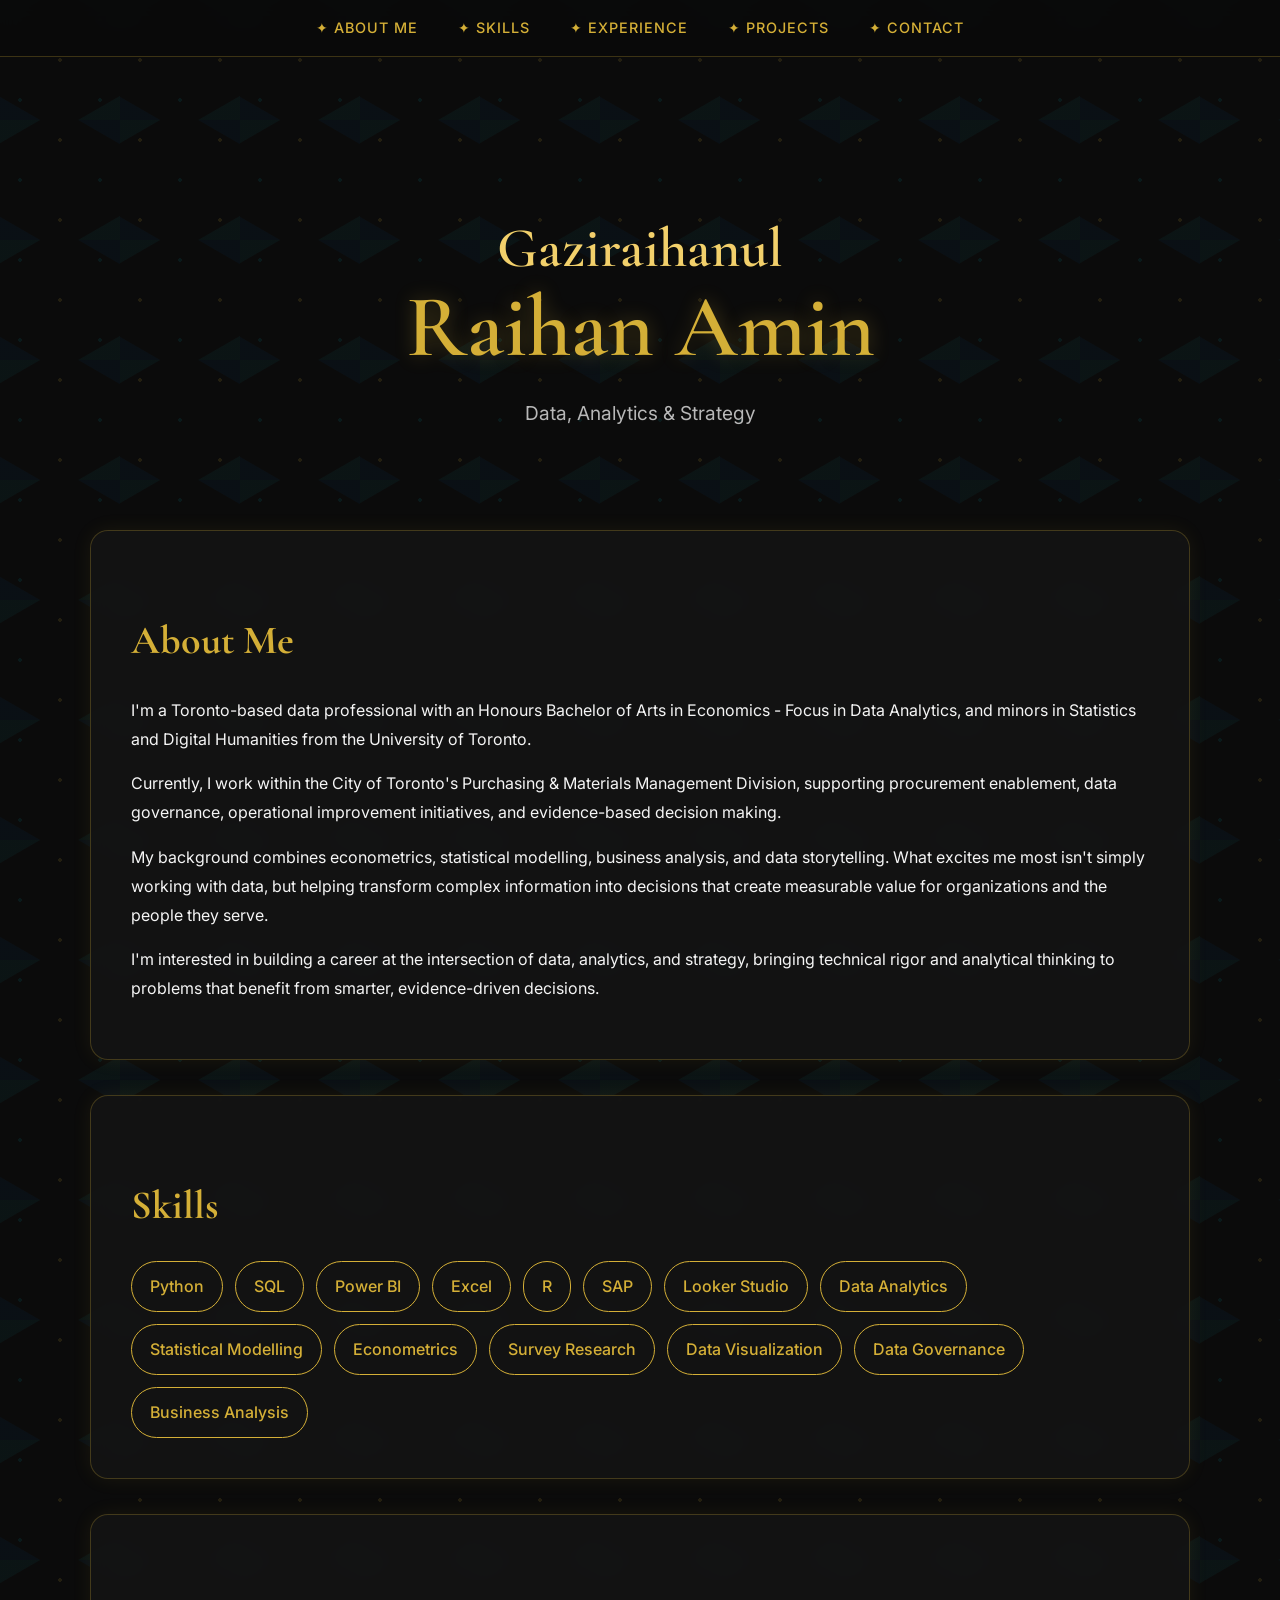
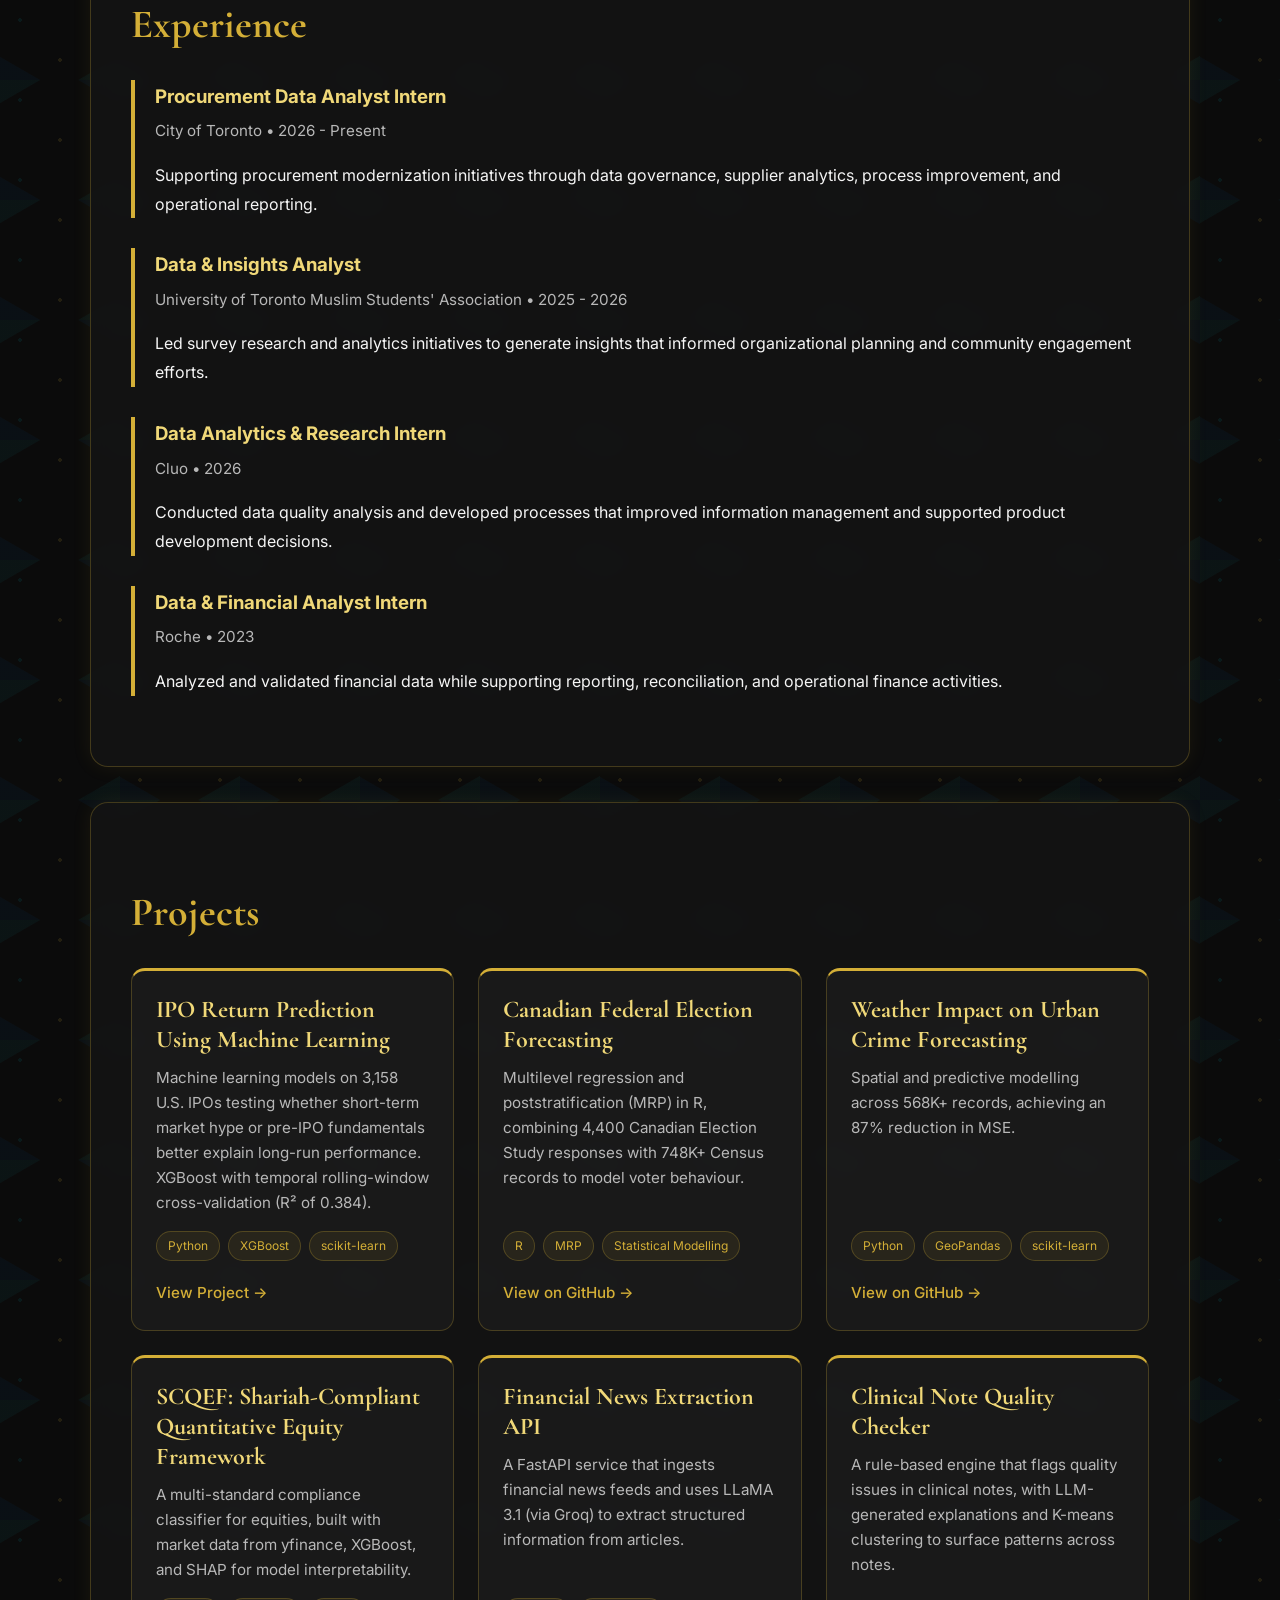
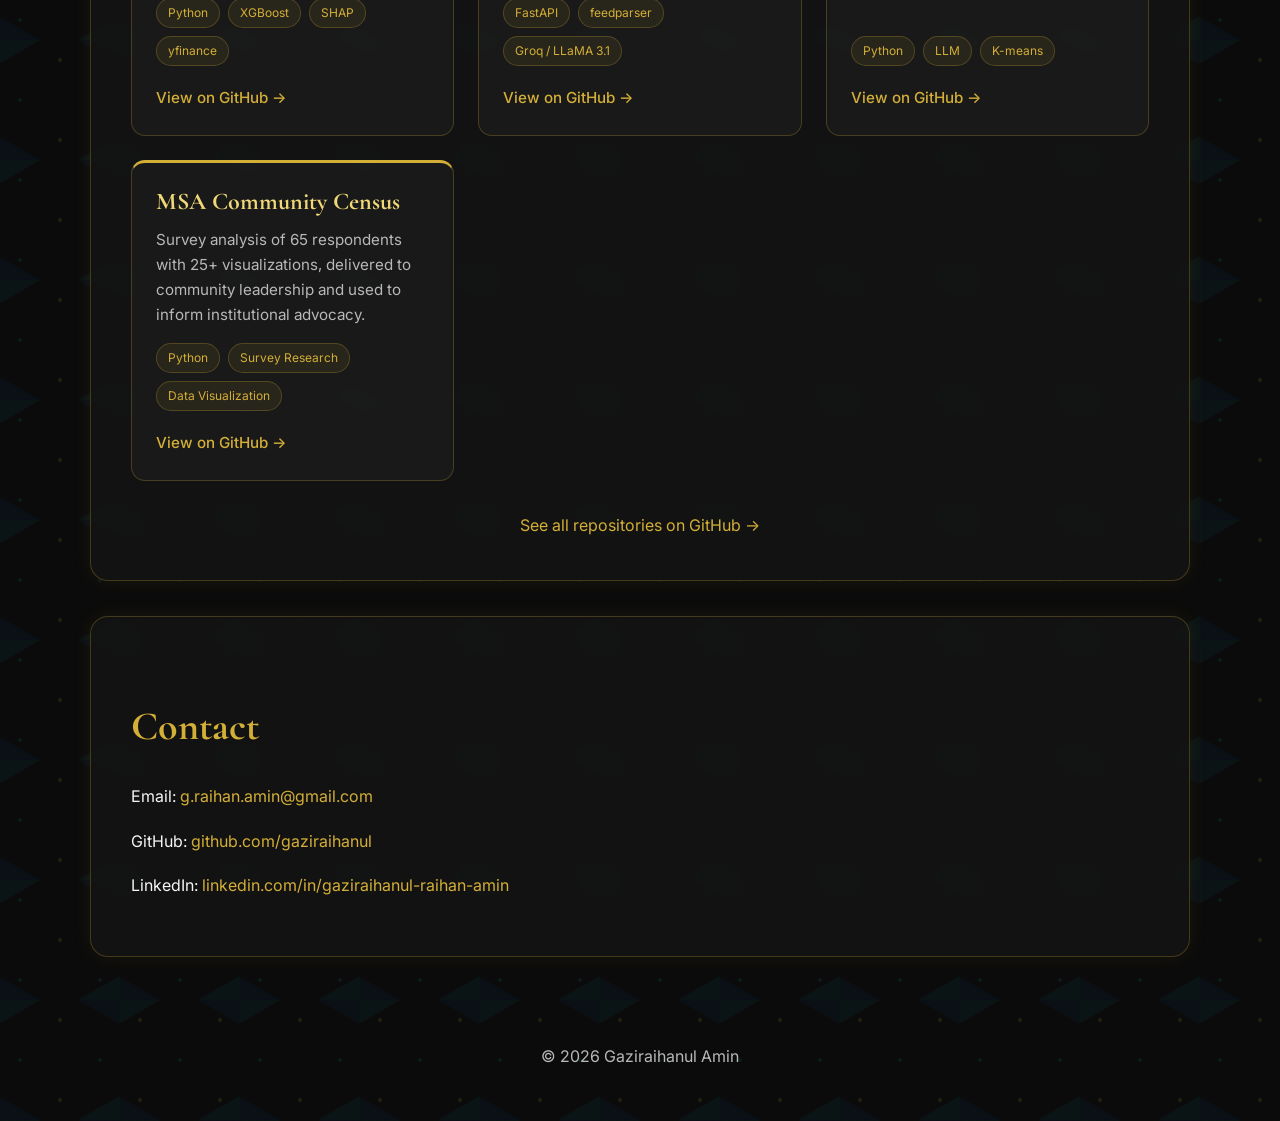
<file: index.html>
<!DOCTYPE html>
<html lang="en">
<head>
    <meta charset="UTF-8">
    <meta name="viewport" content="width=device-width, initial-scale=1.0">
    <title>Gaziraihanul Amin</title>
    <link rel="stylesheet" href="style.css">
</head>
<body>

<nav class="navbar">
    <div class="nav-container">
        <a href="#about">✦ About Me</a>
        <a href="#skills">✦ Skills</a>
        <a href="#experience">✦ Experience</a>
        <a href="#projects">✦ Projects</a>
        <a href="#contact">✦ Contact</a>
    </div>
</nav>

<div class="container">

<header>
    <h1>
        Gaziraihanul
        <span class="preferred-name">Raihan Amin</span>
    </h1>
    <p>Data, Analytics & Strategy</p>
</header>

<section id="about">
    <h2>About Me</h2>

    <p>
        I'm a Toronto-based data professional with an Honours Bachelor of Arts
        in Economics - Focus in Data Analytics, and minors in Statistics and Digital Humanities from the University of Toronto.
    </p>

    <p>
        Currently, I work within the City of Toronto's
        Purchasing & Materials Management Division, supporting procurement enablement,
        data governance, operational improvement initiatives, and evidence-based decision making.
    </p>

    <p>
        My background combines econometrics, statistical modelling,
        business analysis, and data storytelling. What excites me most isn't
        simply working with data, but helping transform complex information into
        decisions that create measurable value for organizations and the people they serve.
    </p>

    <p>
        I'm interested in building a career at the intersection of data,
        analytics, and strategy, bringing technical rigor and analytical thinking
        to problems that benefit from smarter, evidence-driven decisions.
    </p>
</section>

<section id="skills">
    <h2>Skills</h2>

    <div class="skills">
        <span class="skill-tag">Python</span>
        <span class="skill-tag">SQL</span>
        <span class="skill-tag">Power BI</span>
        <span class="skill-tag">Excel</span>
        <span class="skill-tag">R</span>
        <span class="skill-tag">SAP</span>
        <span class="skill-tag">Looker Studio</span>

        <span class="skill-tag">Data Analytics</span>
        <span class="skill-tag">Statistical Modelling</span>
        <span class="skill-tag">Econometrics</span>
        <span class="skill-tag">Survey Research</span>
        <span class="skill-tag">Data Visualization</span>
        <span class="skill-tag">Data Governance</span>
        <span class="skill-tag">Business Analysis</span>
    </div>
</section>

<section id="experience">
    <h2>Experience</h2>

    <div class="project-card">
        <h3>Procurement Data Analyst Intern</h3>
        <p class="meta">City of Toronto • 2026 - Present</p>
        <p>
            Supporting procurement modernization initiatives through data governance,
            supplier analytics, process improvement, and operational reporting.
        </p>
    </div>

    <div class="project-card">
        <h3>Data & Insights Analyst</h3>
        <p class="meta">University of Toronto Muslim Students' Association • 2025 - 2026</p>
        <p>
            Led survey research and analytics initiatives to generate insights
            that informed organizational planning and community engagement efforts.
        </p>
    </div>

    <div class="project-card">
        <h3>Data Analytics & Research Intern</h3>
        <p class="meta">Cluo • 2026</p>
        <p>
            Conducted data quality analysis and developed processes that improved
            information management and supported product development decisions.
        </p>
    </div>

    <div class="project-card">
        <h3>Data & Financial Analyst Intern</h3>
        <p class="meta">Roche • 2023</p>
        <p>
            Analyzed and validated financial data while supporting reporting,
            reconciliation, and operational finance activities.
        </p>
    </div>
</section>

<section id="projects">
    <h2>Projects</h2>

    <div class="project-grid">

        <!-- Machine learning & forecasting -->
        <article class="repo-card">
            <h3>IPO Return Prediction Using Machine Learning</h3>
            <p>
                Machine learning models on 3,158 U.S. IPOs testing whether short-term
                market hype or pre-IPO fundamentals better explain long-run performance.
                XGBoost with temporal rolling-window cross-validation (R² of 0.384).
            </p>
            <div class="tech-tags">
                <span>Python</span><span>XGBoost</span><span>scikit-learn</span>
            </div>
            <a href="projects/ipo-return-prediction.html">View Project →</a>
        </article>

        <article class="repo-card">
            <h3>Canadian Federal Election Forecasting</h3>
            <p>
                Multilevel regression and poststratification (MRP) in R, combining
                4,400 Canadian Election Study responses with 748K+ Census records
                to model voter behaviour.
            </p>
            <div class="tech-tags">
                <span>R</span><span>MRP</span><span>Statistical Modelling</span>
            </div>
            <!-- REPLACE with the real repo URL -->
            <a href="https://github.com/gaziraihanul?tab=repositories" target="_blank" rel="noopener">View on GitHub →</a>
        </article>

        <article class="repo-card">
            <h3>Weather Impact on Urban Crime Forecasting</h3>
            <p>
                Spatial and predictive modelling across 568K+ records, achieving
                an 87% reduction in MSE.
            </p>
            <div class="tech-tags">
                <span>Python</span><span>GeoPandas</span><span>scikit-learn</span>
            </div>
            <!-- REPLACE with the real repo URL -->
            <a href="https://github.com/gaziraihanul?tab=repositories" target="_blank" rel="noopener">View on GitHub →</a>
        </article>

        <article class="repo-card">
            <h3>SCQEF: Shariah-Compliant Quantitative Equity Framework</h3>
            <p>
                A multi-standard compliance classifier for equities, built with
                market data from yfinance, XGBoost, and SHAP for model interpretability.
            </p>
            <div class="tech-tags">
                <span>Python</span><span>XGBoost</span><span>SHAP</span><span>yfinance</span>
            </div>
            <!-- REPLACE with the real repo URL -->
            <a href="https://github.com/gaziraihanul?tab=repositories" target="_blank" rel="noopener">View on GitHub →</a>
        </article>

        <!-- AI & LLM engineering -->
        <article class="repo-card">
            <h3>Financial News Extraction API</h3>
            <p>
                A FastAPI service that ingests financial news feeds and uses
                LLaMA 3.1 (via Groq) to extract structured information from articles.
            </p>
            <div class="tech-tags">
                <span>FastAPI</span><span>feedparser</span><span>Groq / LLaMA 3.1</span>
            </div>
            <a href="https://github.com/gaziraihanul/financial-news-extractor" target="_blank" rel="noopener">View on GitHub →</a>
        </article>

        <article class="repo-card">
            <h3>Clinical Note Quality Checker</h3>
            <p>
                A rule-based engine that flags quality issues in clinical notes,
                with LLM-generated explanations and K-means clustering to surface
                patterns across notes.
            </p>
            <div class="tech-tags">
                <span>Python</span><span>LLM</span><span>K-means</span>
            </div>
            <a href="https://github.com/gaziraihanul/clinical-note-checker" target="_blank" rel="noopener">View on GitHub →</a>
        </article>

        <!-- Community-impact analytics -->
        <article class="repo-card">
            <h3>MSA Community Census</h3>
            <p>
                Survey analysis of 65 respondents with 25+ visualizations, delivered
                to community leadership and used to inform institutional advocacy.
            </p>
            <div class="tech-tags">
                <span>Python</span><span>Survey Research</span><span>Data Visualization</span>
            </div>
            <!-- REPLACE with the real repo URL -->
            <a href="https://github.com/gaziraihanul?tab=repositories" target="_blank" rel="noopener">View on GitHub →</a>
        </article>

    </div>

    <p class="more-link">
        <a href="https://github.com/gaziraihanul?tab=repositories" target="_blank" rel="noopener">
            See all repositories on GitHub →
        </a>
    </p>
</section>

<section id="contact">
    <h2>Contact</h2>

    <p>
        Email:
        <a href="mailto:g.raihan.amin@gmail.com">g.raihan.amin@gmail.com</a>
    </p>

    <p>
        GitHub:
        <a href="https://github.com/gaziraihanul" target="_blank" rel="noopener">github.com/gaziraihanul</a>
    </p>

    <p>
        LinkedIn:
        <a href="https://www.linkedin.com/in/gaziraihanul-raihan-amin" target="_blank" rel="noopener">linkedin.com/in/gaziraihanul-raihan-amin</a>
    </p>
</section>

<footer>
    © 2026 Gaziraihanul Amin
</footer>

</div>

</body>
</html>
</file>
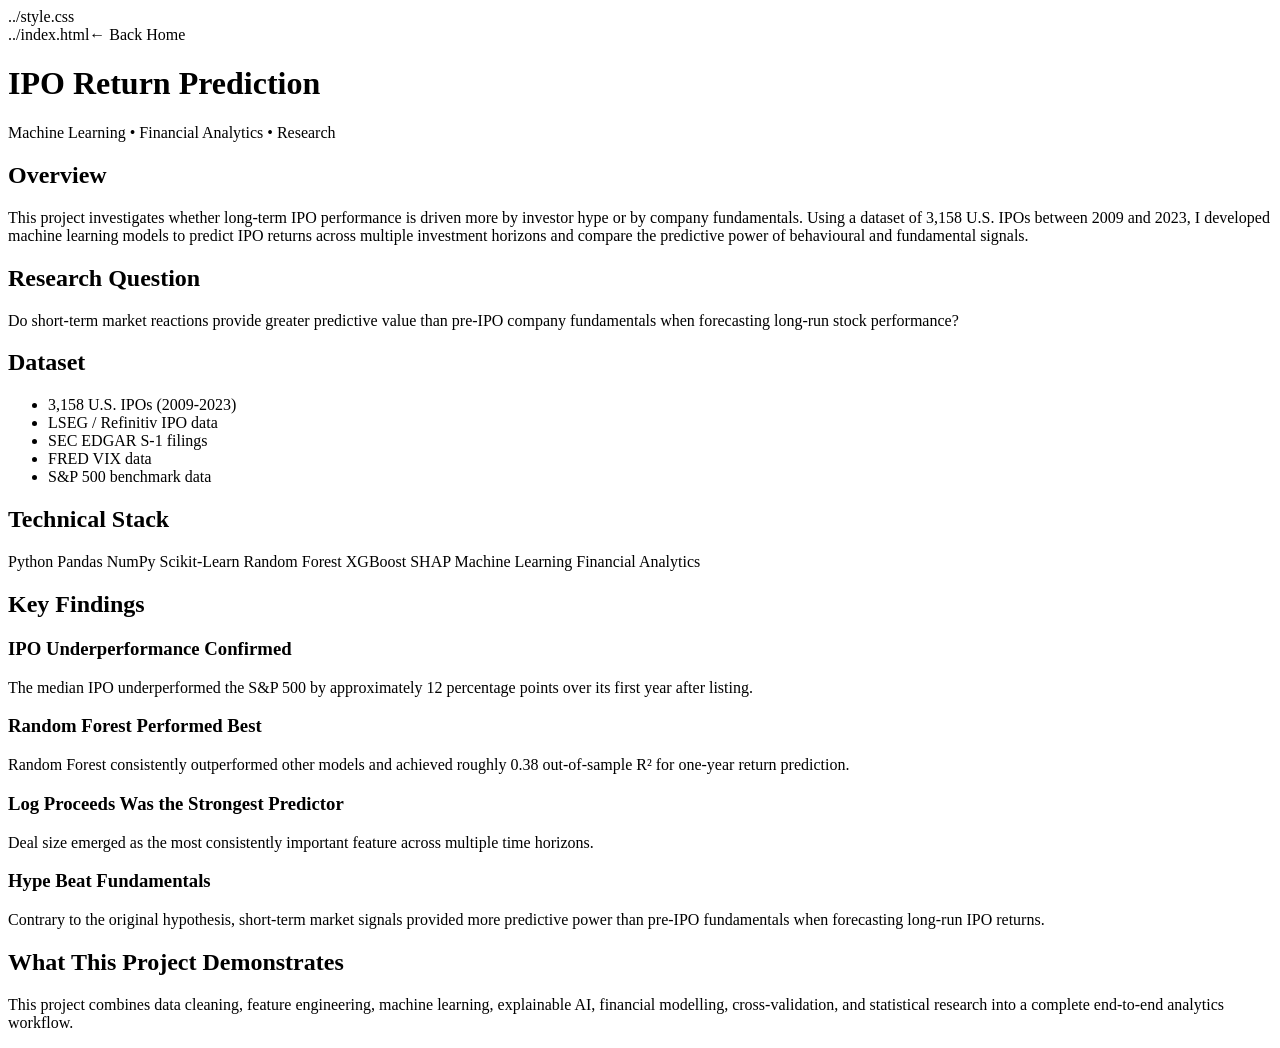
<file: projects/ipo-return-prediction.html>
<!DOCTYPE html>

<html>

<head>

<meta charset="UTF-8">

<meta name="viewport" content="width=device-width, initial-scale=1.0">

<title>IPO Return Prediction | Raihan Amin</title>

../style.css

</head>

<body>

<nav class="navbar">

<div class="nav-container">

../index.html← Back Home</a>

</div>

</nav>

<div class="container">

<header>

<h1>

IPO Return Prediction

</h1>

<p>

Machine Learning • Financial Analytics • Research

</p>

</header>

<section>

<h2>Overview</h2>

<p>

This project investigates whether long-term IPO performance
is driven more by investor hype or by company fundamentals.

Using a dataset of 3,158 U.S. IPOs between 2009 and 2023,
I developed machine learning models to predict IPO returns
across multiple investment horizons and compare the predictive
power of behavioural and fundamental signals.

</p>

</section>

<section>

<h2>Research Question</h2>

<p>

Do short-term market reactions provide greater predictive
value than pre-IPO company fundamentals when forecasting
long-run stock performance?

</p>

</section>

<section>

<h2>Dataset</h2>

<ul>

<li>3,158 U.S. IPOs (2009-2023)</li>

<li>LSEG / Refinitiv IPO data</li>

<li>SEC EDGAR S-1 filings</li>

<li>FRED VIX data</li>

<li>S&P 500 benchmark data</li>

</ul>

</section>

<section>

<h2>Technical Stack</h2>

<div class="skills">

<span class="skill-tag">Python</span>

<span class="skill-tag">Pandas</span>

<span class="skill-tag">NumPy</span>

<span class="skill-tag">Scikit-Learn</span>

<span class="skill-tag">Random Forest</span>

<span class="skill-tag">XGBoost</span>

<span class="skill-tag">SHAP</span>

<span class="skill-tag">Machine Learning</span>

<span class="skill-tag">Financial Analytics</span>

</div>

</section>

<section>

<h2>Key Findings</h2>

<div class="project-card">

<h3>IPO Underperformance Confirmed</h3>

<p>

The median IPO underperformed the S&P 500 by approximately
12 percentage points over its first year after listing.

</p>

</div>

<div class="project-card">

<h3>Random Forest Performed Best</h3>

<p>

Random Forest consistently outperformed other models and
achieved roughly 0.38 out-of-sample R² for one-year return prediction.

</p>

</div>

<div class="project-card">

<h3>Log Proceeds Was the Strongest Predictor</h3>

<p>

Deal size emerged as the most consistently important feature
across multiple time horizons.

</p>

</div>

<div class="project-card">

<h3>Hype Beat Fundamentals</h3>

<p>

Contrary to the original hypothesis, short-term market signals
provided more predictive power than pre-IPO fundamentals
when forecasting long-run IPO returns.

</p>

</div>

</section>

<section>

<h2>What This Project Demonstrates</h2>

<p>

This project combines data cleaning, feature engineering,
machine learning, explainable AI, financial modelling,
cross-validation, and statistical research into a complete
end-to-end analytics workflow.

</p>

</section>

</div>

</body>

</html>
</file>
<file: style.css>
/* Google Fonts Import */
@import url('https://fonts.googleapis.com/css2?family=Cormorant+Garamond:wght@500;600&family=Inter:wght@300;400;500;600&display=swap');

:root{
    --bg: #0b0b0b;
    --card: rgba(20,20,20,0.88);
    --gold: #d4af37;
    --gold-light: #f0d878;
    --text: #f5f5f5;
    --muted: #b8b8b8;
    --border: rgba(212,175,55,0.25);
}

html{
    scroll-behavior:smooth;
    scroll-padding-top:80px;
}

body{
    margin:0;
    padding:0;
    font-family:'Inter',sans-serif;
    color:var(--text);
    line-height:1.8;

    background-color:var(--bg);

    /* Geometric inspired repeating pattern */
    background-image:
    radial-gradient(circle at 25% 25%, rgba(11,112,119,.15) 0 2px, transparent 2px),
    radial-gradient(circle at 75% 75%, rgba(212,175,55,.12) 0 2px, transparent 2px),
    linear-gradient(30deg, rgba(0,82,155,.07) 12%, transparent 12.5%, transparent 87%, rgba(0,82,155,.07) 87.5%),
    linear-gradient(150deg, rgba(15,130,135,.08) 12%, transparent 12.5%, transparent 87%, rgba(15,130,135,.08) 87.5%);

    background-size:
    80px 80px,
    80px 80px,
    120px 120px,
    120px 120px;
}

/* Navigation Bar */

.navbar{
    position:fixed;
    top:0;
    left:0;
    width:100%;
    z-index:1000;
    background:rgba(10,10,10,.92);
    backdrop-filter:blur(12px);
    border-bottom:1px solid rgba(212,175,55,.25);
}

.nav-container{
    max-width:1100px;
    margin:auto;
    display:flex;
    justify-content:center;
    align-items:center;
    flex-wrap:wrap;
    gap:12px 40px;
    padding:15px 20px;
}

.nav-container a{
    color:var(--gold);
    text-decoration:none;
    letter-spacing:1px;
    text-transform:uppercase;
    font-size:.9rem;
    font-weight:500;
    transition:all .3s ease;
}

.nav-container a:hover{
    color:var(--gold-light);
    text-shadow:0 0 12px rgba(212,175,55,.5);
}

.container{
    width:90%;
    max-width:1100px;
    margin:auto;
}

header{
    text-align:center;
    padding:180px 20px 80px;
}

header h1{
    font-family:'Cormorant Garamond', serif;
    color:#f2d06b;
    font-weight:600;
    line-height:1.1;
    margin-bottom:20px;
    font-size:3.5rem;
}

.preferred-name{
    display:block;
    font-size:5.5rem;
    color:var(--gold);
    text-shadow:0 0 20px rgba(212,175,55,.3);
}

header p{
    color:var(--muted);
    font-size:1.2rem;
}

section{
    background:var(--card);
    backdrop-filter:blur(10px);
    border:1px solid var(--border);
    border-radius:18px;
    padding:40px;
    margin-bottom:35px;
    box-shadow:0 0 20px rgba(212,175,55,0.08);
    transition:all .3s ease;
}

section:hover{
    border-color:rgba(212,175,55,.5);
    transform:translateY(-2px);
}

h2{
    font-family:'Cormorant Garamond', serif;
    font-size:2.5rem;
    color:var(--gold);
    margin-bottom:20px;
}

p{
    color:var(--text);
}

.skills{
    display:flex;
    flex-wrap:wrap;
    gap:12px;
}

.skill-tag{
    padding:10px 18px;
    border:1px solid var(--gold);
    border-radius:50px;
    color:var(--gold);
    font-weight:500;
    transition:all .3s ease;
}

.skill-tag:hover{
    background:var(--gold);
    color:black;
}

/* Experience cards */

.project-card{
    border-left:4px solid var(--gold);
    padding-left:20px;
    margin-bottom:30px;
}

.project-card h3{
    color:var(--gold-light);
    margin-bottom:4px;
}

.project-card .meta{
    color:var(--muted);
    font-size:.95rem;
    margin-top:0;
}

/* Project grid (GitHub repo cards) */

.project-grid{
    display:grid;
    grid-template-columns:repeat(auto-fill, minmax(300px, 1fr));
    gap:24px;
}

.repo-card{
    display:flex;
    flex-direction:column;
    background:rgba(255,255,255,.03);
    border:1px solid var(--border);
    border-top:3px solid var(--gold);
    border-radius:14px;
    padding:24px;
    transition:all .3s ease;
}

.repo-card:hover{
    border-color:rgba(212,175,55,.6);
    background:rgba(212,175,55,.05);
    transform:translateY(-4px);
    box-shadow:0 8px 24px rgba(212,175,55,.12);
}

.repo-card h3{
    font-family:'Cormorant Garamond', serif;
    font-size:1.5rem;
    line-height:1.25;
    color:var(--gold-light);
    margin:0 0 10px;
}

.repo-card p{
    color:var(--muted);
    font-size:.95rem;
    line-height:1.65;
    margin:0 0 16px;
}

.tech-tags{
    display:flex;
    flex-wrap:wrap;
    gap:8px;
    margin-bottom:18px;
    margin-top:auto;
}

.tech-tags span{
    font-size:.75rem;
    padding:3px 11px;
    border:1px solid var(--border);
    border-radius:50px;
    color:var(--gold);
    background:rgba(212,175,55,.08);
}

.repo-card > a{
    font-weight:500;
    font-size:.95rem;
}

.repo-card > a:hover{
    text-shadow:0 0 10px rgba(212,175,55,.4);
}

.more-link{
    text-align:center;
    margin:30px 0 0;
}

a{
    color:var(--gold);
    text-decoration:none;
}

a:hover{
    color:var(--gold-light);
}

footer{
    text-align:center;
    padding:50px;
    color:var(--muted);
}

/* Mobile */

@media (max-width:700px){
    header{
        padding:150px 20px 60px;
    }

    header h1{
        font-size:2.4rem;
    }

    .preferred-name{
        font-size:3.4rem;
    }

    section{
        padding:26px 22px;
    }

    .project-grid{
        grid-template-columns:1fr;
    }

    .nav-container{
        gap:8px 20px;
    }

    .nav-container a{
        font-size:.75rem;
    }
}
</file>
